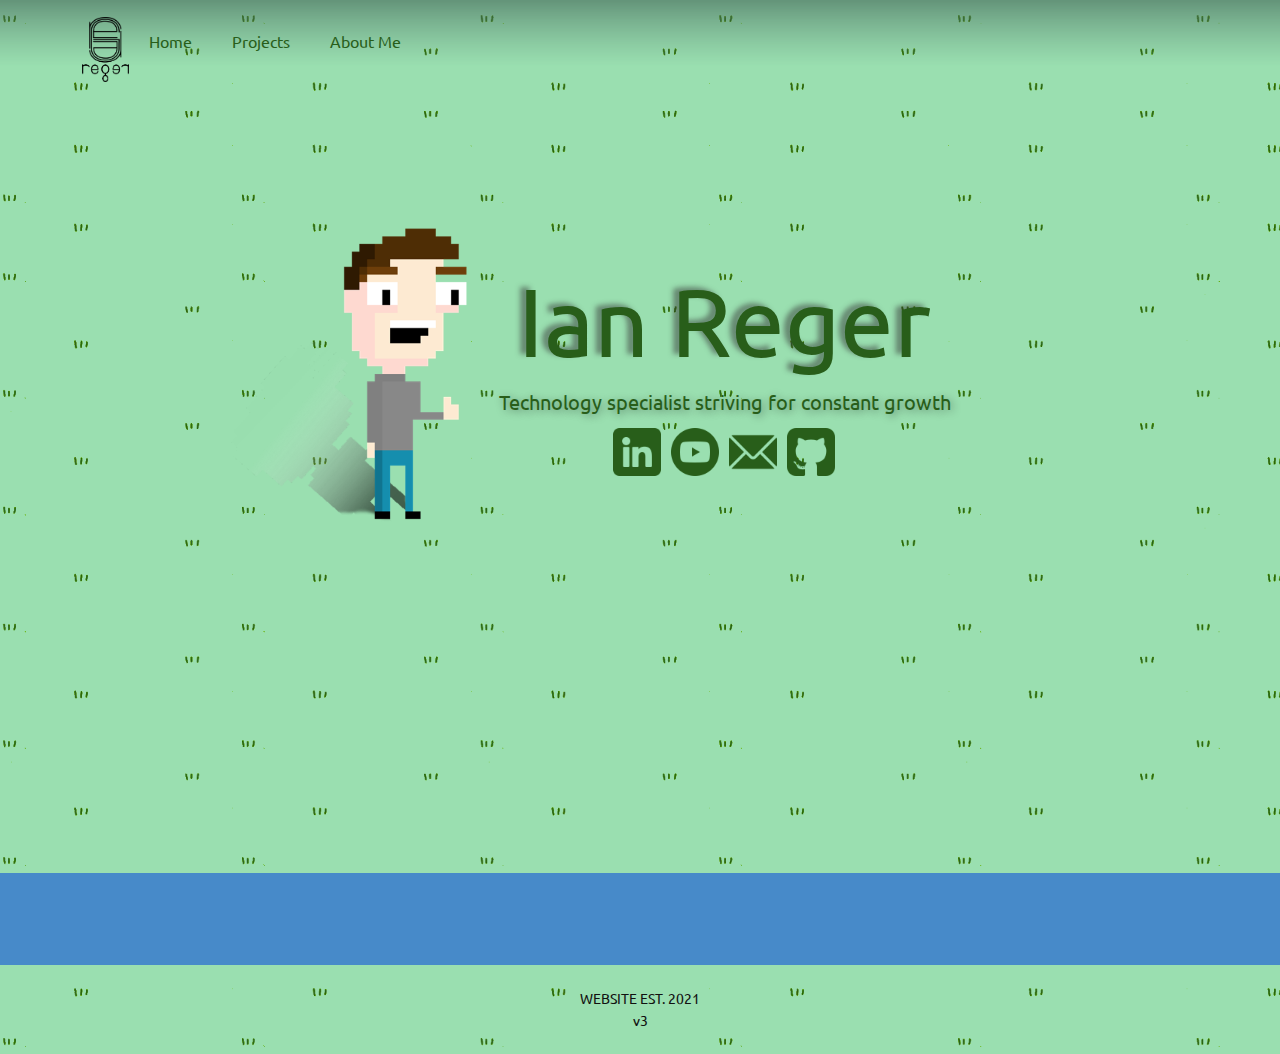
<file: index.html>
<!DOCTYPE html>
<html style="font-size: 16px;" lang="en-US"><head>
    <meta name="viewport" content="width=device-width, initial-scale=1.0">
    <meta charset="utf-8">
    <meta name="keywords" content="Ian R​eger">
    <meta name="description" content="Welcome to my homepage. Here you will find some general information and my socials. ">
    <title>Home</title>
    <link rel="stylesheet" href="nicepage.css" media="screen">
<link rel="stylesheet" href="Home.css" media="screen">
    <script class="u-script" type="text/javascript" src="jquery.js" defer=""></script>
    <script class="u-script" type="text/javascript" src="nicepage.js" defer=""></script>
    <meta name="generator" content="Nicepage 5.9.10, nicepage.com">
    <link id="u-theme-google-font" rel="stylesheet" href="https://fonts.googleapis.com/css?family=Roboto:100,100i,300,300i,400,400i,500,500i,700,700i,900,900i|Open+Sans:300,300i,400,400i,500,500i,600,600i,700,700i,800,800i">
    <link id="u-page-google-font" rel="stylesheet" href="https://fonts.googleapis.com/css?family=Ubuntu:300,300i,400,400i,500,500i,700,700i|Roboto:100,100i,300,300i,400,400i,500,500i,700,700i,900,900i">
    
    
    <script type="application/ld+json">{
		"@context": "http://schema.org",
		"@type": "Organization",
		"name": "Personal Site",
		"logo": "images/Reger-Logo.png"
}</script>
    <meta name="theme-color" content="#478ac9">
    <meta property="og:title" content="Home">
    <meta property="og:description" content="Welcome to my homepage. Here you will find some general information and my socials. ">
    <meta property="og:type" content="website">
  <meta data-intl-tel-input-cdn-path="intlTelInput/"></head>
  <body data-home-page="Home.html" data-home-page-title="Home" class="u-body u-overlap u-palette-1-base u-xl-mode" data-lang="en"><header class="u-clearfix u-header u-image u-header" id="sec-6ec6" data-image-width="1920" data-image-height="1440"><div class="u-clearfix u-sheet u-sheet-1">
        <a href="Home.html" class="u-image u-logo u-image-1" data-image-width="1938" data-image-height="2657">
          <img src="images/Reger-Logo.png" class="u-logo-image u-logo-image-1">
        </a>
        <nav class="u-menu u-menu-one-level u-offcanvas u-menu-1">
          <div class="menu-collapse u-custom-font u-font-ubuntu" style="font-size: 1rem; letter-spacing: 0px;">
            <a class="u-button-style u-custom-left-right-menu-spacing u-custom-padding-bottom u-custom-text-active-color u-custom-text-color u-custom-top-bottom-menu-spacing u-nav-link u-text-active-palette-1-base u-text-hover-palette-2-base" href="#">
              <svg class="u-svg-link" viewBox="0 0 24 24"><use xmlns:xlink="http://www.w3.org/1999/xlink" xlink:href="#menu-hamburger"></use></svg>
              <svg class="u-svg-content" version="1.1" id="menu-hamburger" viewBox="0 0 16 16" x="0px" y="0px" xmlns:xlink="http://www.w3.org/1999/xlink" xmlns="http://www.w3.org/2000/svg"><g><rect y="1" width="16" height="2"></rect><rect y="7" width="16" height="2"></rect><rect y="13" width="16" height="2"></rect>
</g></svg>
            </a>
          </div>
          <div class="u-custom-menu u-nav-container">
            <ul class="u-custom-font u-font-ubuntu u-nav u-unstyled u-nav-1"><li class="u-nav-item"><a class="u-button-style u-nav-link u-text-active-custom-color-1 u-text-custom-color-1 u-text-hover-custom-color-1" href="Home.html">Home</a>
</li><li class="u-nav-item"><a class="u-button-style u-nav-link u-text-active-custom-color-1 u-text-custom-color-1 u-text-hover-custom-color-1" href="Projects.html">Projects</a>
</li><li class="u-nav-item"><a class="u-button-style u-nav-link u-text-active-custom-color-1 u-text-custom-color-1 u-text-hover-custom-color-1" href="About-Me.html">About Me</a>
</li></ul>
          </div>
          <div class="u-custom-menu u-nav-container-collapse">
            <div class="u-black u-container-style u-inner-container-layout u-opacity u-opacity-95 u-sidenav">
              <div class="u-inner-container-layout u-sidenav-overflow">
                <div class="u-menu-close"></div>
                <ul class="u-align-center u-nav u-popupmenu-items u-unstyled u-nav-2"><li class="u-nav-item"><a class="u-button-style u-nav-link" href="Home.html">Home</a>
</li><li class="u-nav-item"><a class="u-button-style u-nav-link" href="Projects.html">Projects</a>
</li><li class="u-nav-item"><a class="u-button-style u-nav-link" href="About-Me.html">About Me</a>
</li></ul>
              </div>
            </div>
            <div class="u-black u-menu-overlay u-opacity u-opacity-70"></div>
          </div>
        </nav>
      </div></header>
    <section class="skrollable u-clearfix u-image u-parallax u-section-1" id="sec-10e9" data-image-width="1920" data-image-height="1440">
      <div class="u-clearfix u-sheet u-sheet-1">
        <div class="u-align-center u-clearfix u-group-elements u-hidden-md u-hidden-sm u-hidden-xs u-group-elements-1">
          <h1 class="u-align-center u-custom-font u-font-ubuntu u-text u-text-custom-color-1 u-title u-text-1" data-animation-name="customAnimationIn" data-animation-duration="1000">Ian R​eger</h1>
          <p class="u-custom-font u-font-ubuntu u-text u-text-custom-color-1 u-text-2">Technology specialist striving for constant growth</p>
          <img class="u-image u-image-1" src="images/mewshadow.png" data-image-width="1000" data-image-height="1000">
          <div class="u-align-center u-hover-feature u-radius-10 u-social-icons u-spacing-10 u-social-icons-1">
            <a class="u-social-url" title="LinkedIn" target="_blank" href="https://www.linkedin.com/in/ian-reger/"><span class="u-file-icon u-icon u-social-facebook u-social-icon u-text-custom-color-1 u-icon-1"><img src="images/3536569-7cc16d2c.png" alt=""></span>
            </a>
            <a class="u-social-url" title="Youtube" target="_blank" href="https://www.youtube.com/channel/UCc5fswC3CdFXMFDFkpLEngA"><span class="u-file-icon u-icon u-social-icon u-social-twitter u-text-custom-color-1 u-icon-2"><img src="images/1384012-3e896e52.png" alt=""></span>
            </a>
            <a class="u-social-url" target="_blank" data-type="Instagram" title="Contact from ianreger.com" href="mailto:contact@ianreger.com?subject=Contact%20from%20ianreger.com"><span class="u-file-icon u-icon u-social-icon u-social-instagram u-text-custom-color-1 u-icon-3"><img src="images/542689-51788b53.png" alt=""></span>
            </a>
            <a class="u-social-url" target="_blank" data-type="GitHub" title="GitHub" href="https://github.com/ianreger/"><span class="u-file-icon u-icon u-social-icon u-social-pinterest u-text-custom-color-1 u-icon-4"><img src="images/25657-032287f9.png" alt=""></span>
            </a>
          </div>
        </div>
        <div class="u-align-center u-clearfix u-group-elements u-hidden-md u-hidden-sm u-hidden-xs u-group-elements-2">
          <img class="u-expanded u-image" src="images/mewshadow.png" data-image-width="1000" data-image-height="1000">
          <h1 class="u-align-center u-custom-font u-text u-text-custom-color-1 u-title u-text-3" data-animation-name="customAnimationIn" data-animation-duration="1000">Ian R​eger</h1>
          <p class="u-text u-text-custom-color-1 u-text-4">Technology specialist striving for constant growth</p>
          <div class="u-align-center u-social-icons u-spacing-10 u-social-icons-2">
            <a class="u-social-url" title="LinkedIn" target="_blank" href="https://www.linkedin.com/in/ian-reger/"><span class="u-file-icon u-icon u-social-facebook u-social-icon u-icon-5"><img src="images/3536505.png" alt=""></span>
            </a>
            <a class="u-social-url" title="Youtube" target="_blank" href="https://www.youtube.com/channel/UCc5fswC3CdFXMFDFkpLEngA"><span class="u-file-icon u-icon u-social-icon u-social-twitter u-icon-6"><img src="images/3670147.png" alt=""></span>
            </a>
            <a class="u-social-url" target="_blank" data-type="Email" title="Contact from ianreger.com" href="mailto:contact@ianreger.com?subject=Contact%20from%20ianreger.com"><span class="u-file-icon u-icon u-social-icon u-social-instagram u-icon-7"><img src="images/542689.png" alt=""></span>
            </a>
            <a class="u-social-url" target="_blank" data-type="GitHub" title="GitHub" href="https://github.com/ianreger/"><span class="u-file-icon u-icon u-social-icon u-social-pinterest u-icon-8"><img src="images/25657.png" alt=""></span>
            </a>
          </div>
        </div>
        <div class="u-align-center u-clearfix u-group-elements u-hidden-lg u-hidden-xl u-hover-feature u-group-elements-3">
          <h1 class="u-align-center u-custom-font u-font-ubuntu u-text u-text-custom-color-1 u-title u-text-5" data-animation-name="customAnimationIn" data-animation-duration="1000">Ian R​eger</h1>
          <p class="u-custom-font u-font-ubuntu u-text u-text-custom-color-1 u-text-6">Technology specialist striving for constant growth</p>
          <img class="u-image u-image-3" src="images/mewshadow.png" data-image-width="1000" data-image-height="1000">
          <div class="u-align-center u-social-icons u-spacing-10 u-social-icons-3">
            <a class="u-social-url" title="LinkedIn" target="_blank" href="https://www.linkedin.com/in/ian-reger/"><span class="u-file-icon u-icon u-social-facebook u-social-icon u-text-custom-color-1 u-icon-9"><img src="images/3536569-7cc16d2c.png" alt=""></span>
            </a>
            <a class="u-social-url" title="Youtube" target="_blank" href="https://www.youtube.com/channel/UCc5fswC3CdFXMFDFkpLEngA"><span class="u-file-icon u-icon u-social-icon u-social-twitter u-text-custom-color-1 u-icon-10"><img src="images/1384012-3e896e52.png" alt=""></span>
            </a>
            <a class="u-social-url" target="_blank" data-type="Instagram" title="Contact from ianreger.com" href="mailto:contact@ianreger.com?subject=Contact%20from%20ianreger.com"><span class="u-file-icon u-icon u-social-icon u-social-instagram u-text-custom-color-1 u-icon-11"><img src="images/542689-51788b53.png" alt=""></span>
            </a>
            <a class="u-social-url" target="_blank" data-type="GitHub" title="GitHub" href="https://github.com/ianreger/"><span class="u-file-icon u-icon u-social-icon u-social-pinterest u-text-custom-color-1 u-icon-12"><img src="images/25657-032287f9.png" alt=""></span>
            </a>
          </div>
        </div>
      </div>
      
      
    </section>
    
    
    <footer class="u-align-center u-clearfix u-footer u-image u-footer" id="sec-db73" data-image-width="1920" data-image-height="1440"><div class="u-clearfix u-sheet u-sheet-1">
        <p class="u-custom-font u-font-ubuntu u-small-text u-text u-text-variant u-text-1">WEBSITE EST. 2021<br>v3
        </p>
      </div></footer>
  
</body></html>
</file>
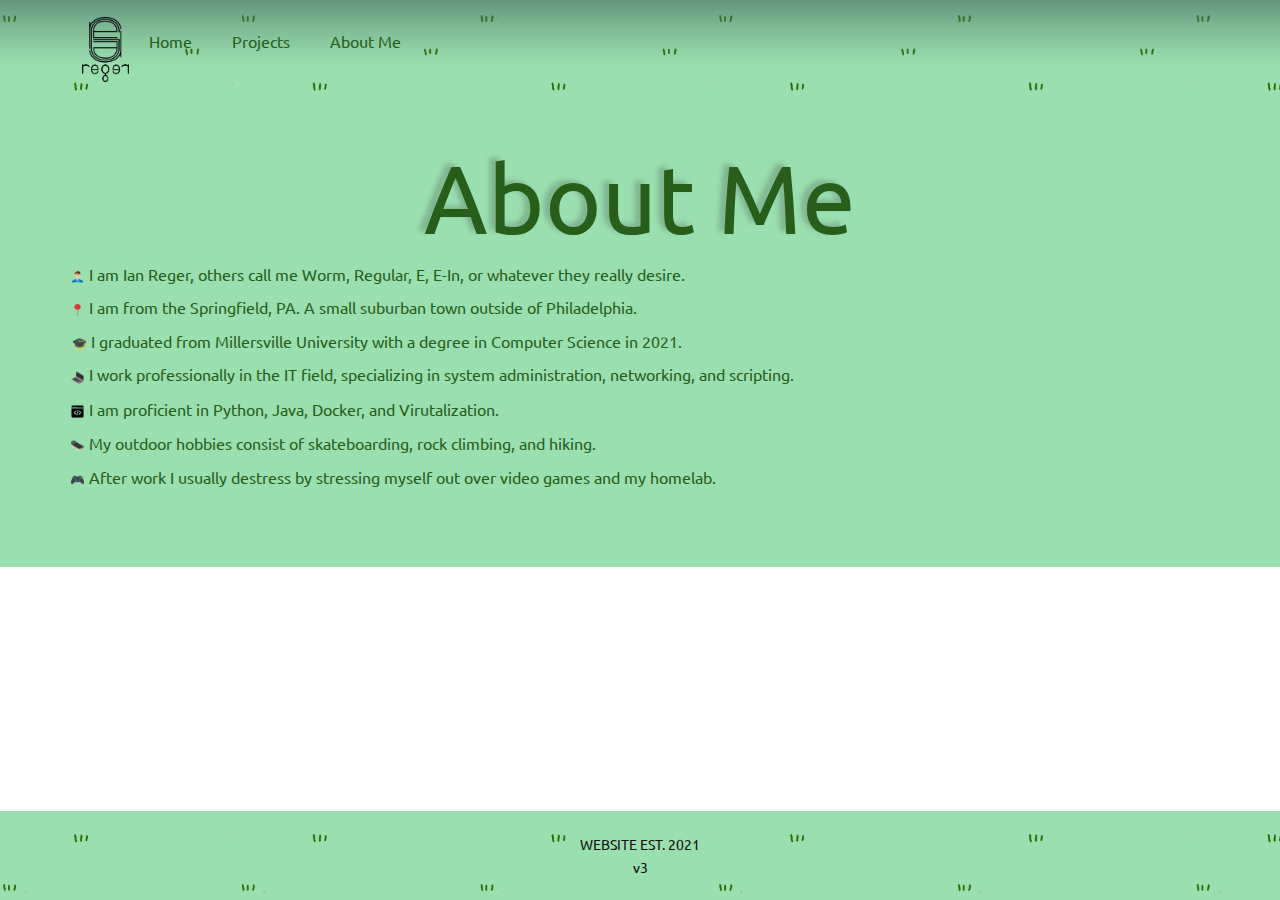
<file: About-Me.html>
<!DOCTYPE html>
<html style="font-size: 16px;" lang="en-US"><head>
    <meta name="viewport" content="width=device-width, initial-scale=1.0">
    <meta charset="utf-8">
    <meta name="keywords" content="Ian Reger
IT Manager
Projects">
    <meta name="description" content="This is the homepage of Ian Reger. ">
    <title>About Me</title>
    <link rel="stylesheet" href="nicepage.css" media="screen">
<link rel="stylesheet" href="About-Me.css" media="screen">
    <script class="u-script" type="text/javascript" src="jquery.js" defer=""></script>
    <script class="u-script" type="text/javascript" src="nicepage.js" defer=""></script>
    <meta name="generator" content="Nicepage 5.9.10, nicepage.com">
    <link id="u-theme-google-font" rel="stylesheet" href="https://fonts.googleapis.com/css?family=Roboto:100,100i,300,300i,400,400i,500,500i,700,700i,900,900i|Open+Sans:300,300i,400,400i,500,500i,600,600i,700,700i,800,800i">
    <link id="u-page-google-font" rel="stylesheet" href="https://fonts.googleapis.com/css?family=Ubuntu:300,300i,400,400i,500,500i,700,700i">
    
    
    
    <script type="application/ld+json">{
		"@context": "http://schema.org",
		"@type": "Organization",
		"name": "Personal Site",
		"logo": "images/Reger-Logo.png"
}</script>
    <meta name="theme-color" content="#478ac9">
    <meta property="og:title" content="About Me">
    <meta property="og:description" content="This is the homepage of Ian Reger. ">
    <meta property="og:type" content="website">
  <meta data-intl-tel-input-cdn-path="intlTelInput/"></head>
  <body class="u-body u-overlap u-stick-footer u-xl-mode" data-lang="en"><header class="u-clearfix u-header u-image u-header" id="sec-6ec6" data-image-width="1920" data-image-height="1440"><div class="u-clearfix u-sheet u-sheet-1">
        <a href="Home.html" class="u-image u-logo u-image-1" data-image-width="1938" data-image-height="2657">
          <img src="images/Reger-Logo.png" class="u-logo-image u-logo-image-1">
        </a>
        <nav class="u-menu u-menu-one-level u-offcanvas u-menu-1">
          <div class="menu-collapse u-custom-font u-font-ubuntu" style="font-size: 1rem; letter-spacing: 0px;">
            <a class="u-button-style u-custom-left-right-menu-spacing u-custom-padding-bottom u-custom-text-active-color u-custom-text-color u-custom-top-bottom-menu-spacing u-nav-link u-text-active-palette-1-base u-text-hover-palette-2-base" href="#">
              <svg class="u-svg-link" viewBox="0 0 24 24"><use xmlns:xlink="http://www.w3.org/1999/xlink" xlink:href="#menu-hamburger"></use></svg>
              <svg class="u-svg-content" version="1.1" id="menu-hamburger" viewBox="0 0 16 16" x="0px" y="0px" xmlns:xlink="http://www.w3.org/1999/xlink" xmlns="http://www.w3.org/2000/svg"><g><rect y="1" width="16" height="2"></rect><rect y="7" width="16" height="2"></rect><rect y="13" width="16" height="2"></rect>
</g></svg>
            </a>
          </div>
          <div class="u-custom-menu u-nav-container">
            <ul class="u-custom-font u-font-ubuntu u-nav u-unstyled u-nav-1"><li class="u-nav-item"><a class="u-button-style u-nav-link u-text-active-custom-color-1 u-text-custom-color-1 u-text-hover-custom-color-1" href="Home.html">Home</a>
</li><li class="u-nav-item"><a class="u-button-style u-nav-link u-text-active-custom-color-1 u-text-custom-color-1 u-text-hover-custom-color-1" href="Projects.html">Projects</a>
</li><li class="u-nav-item"><a class="u-button-style u-nav-link u-text-active-custom-color-1 u-text-custom-color-1 u-text-hover-custom-color-1" href="About-Me.html">About Me</a>
</li></ul>
          </div>
          <div class="u-custom-menu u-nav-container-collapse">
            <div class="u-black u-container-style u-inner-container-layout u-opacity u-opacity-95 u-sidenav">
              <div class="u-inner-container-layout u-sidenav-overflow">
                <div class="u-menu-close"></div>
                <ul class="u-align-center u-nav u-popupmenu-items u-unstyled u-nav-2"><li class="u-nav-item"><a class="u-button-style u-nav-link" href="Home.html">Home</a>
</li><li class="u-nav-item"><a class="u-button-style u-nav-link" href="Projects.html">Projects</a>
</li><li class="u-nav-item"><a class="u-button-style u-nav-link" href="About-Me.html">About Me</a>
</li></ul>
              </div>
            </div>
            <div class="u-black u-menu-overlay u-opacity u-opacity-70"></div>
          </div>
        </nav>
      </div></header>
    <section class="skrollable u-clearfix u-image u-parallax u-section-1" id="sec-fb82" data-image-width="1920" data-image-height="1440">
      <div class="u-clearfix u-sheet u-sheet-1"></div>
    </section>
    <section class="u-clearfix u-custom-color-2 u-section-2" id="sec-29fa">
      <div class="u-clearfix u-sheet u-sheet-1">
        <h1 class="u-align-center u-custom-font u-font-ubuntu u-text u-text-custom-color-1 u-title u-text-1" data-animation-name="customAnimationIn" data-animation-duration="1000">About Me</h1>
        <div class="u-align-center u-clearfix u-group-elements u-group-elements-1">
          <ul class="u-align-left u-custom-font u-custom-list u-file-icon u-font-ubuntu u-text u-text-custom-color-1 u-text-2">
            <li>
              <div class="u-list-icon">
                <img src="images/3048122.png" alt="">
              </div>I am Ian Reger, others call me Worm, Regular, E, E-In, or whatever they really desire.&nbsp;
            </li>
          </ul>
          <ul class="u-align-left u-custom-font u-custom-list u-file-icon u-font-ubuntu u-text u-text-custom-color-1 u-text-3">
            <li>
              <div class="u-list-icon">
                <img src="images/149059.png" alt="">
              </div>I am from the Springfield, PA. A small suburban town outside of Philadelphia.
            </li>
          </ul>
          <ul class="u-align-left u-custom-font u-custom-list u-file-icon u-font-ubuntu u-text u-text-custom-color-1 u-text-4">
            <li>
              <div class="u-list-icon">
                <img src="images/732475.png" alt="">
              </div>I graduated from Millersville University with a degree in Computer Science in 2021.
            </li>
          </ul>
          <ul class="u-align-left u-custom-font u-custom-list u-file-icon u-font-ubuntu u-text u-text-custom-color-1 u-text-5">
            <li>
              <div class="u-list-icon">
                <img src="images/413837.png" alt="">
              </div>I work professionally in the IT field, specializing in system administration, networking, and scripting.
            </li>
          </ul>
          <ul class="u-align-left u-custom-font u-custom-list u-file-icon u-font-ubuntu u-text u-text-custom-color-1 u-text-6">
            <li>
              <div class="u-list-icon">
                <img src="images/4303329.png" alt="">
              </div>I am proficient in Python, Java, Docker, and Virutalization.
            </li>
          </ul>
          <ul class="u-align-left u-custom-font u-custom-list u-file-icon u-font-ubuntu u-text u-text-custom-color-1 u-text-7">
            <li>
              <div class="u-list-icon">
                <img src="images/1048312.png" alt="">
              </div>My outdoor hobbies consist of skateboarding, rock climbing, and hiking.
            </li>
          </ul>
          <ul class="u-align-left u-custom-font u-custom-list u-file-icon u-font-ubuntu u-text u-text-custom-color-1 u-text-8">
            <li>
              <div class="u-list-icon">
                <img src="images/141073.png" alt="">
              </div>After work I usually destress by stressing myself out over video games and my homelab.
            </li>
          </ul>
        </div>
      </div>
    </section>
    
    
    <footer class="u-align-center u-clearfix u-footer u-image u-footer" id="sec-db73" data-image-width="1920" data-image-height="1440"><div class="u-clearfix u-sheet u-sheet-1">
        <p class="u-custom-font u-font-ubuntu u-small-text u-text u-text-variant u-text-1">WEBSITE EST. 2021<br>v3
        </p>
      </div></footer>
  
</body></html>
</file>
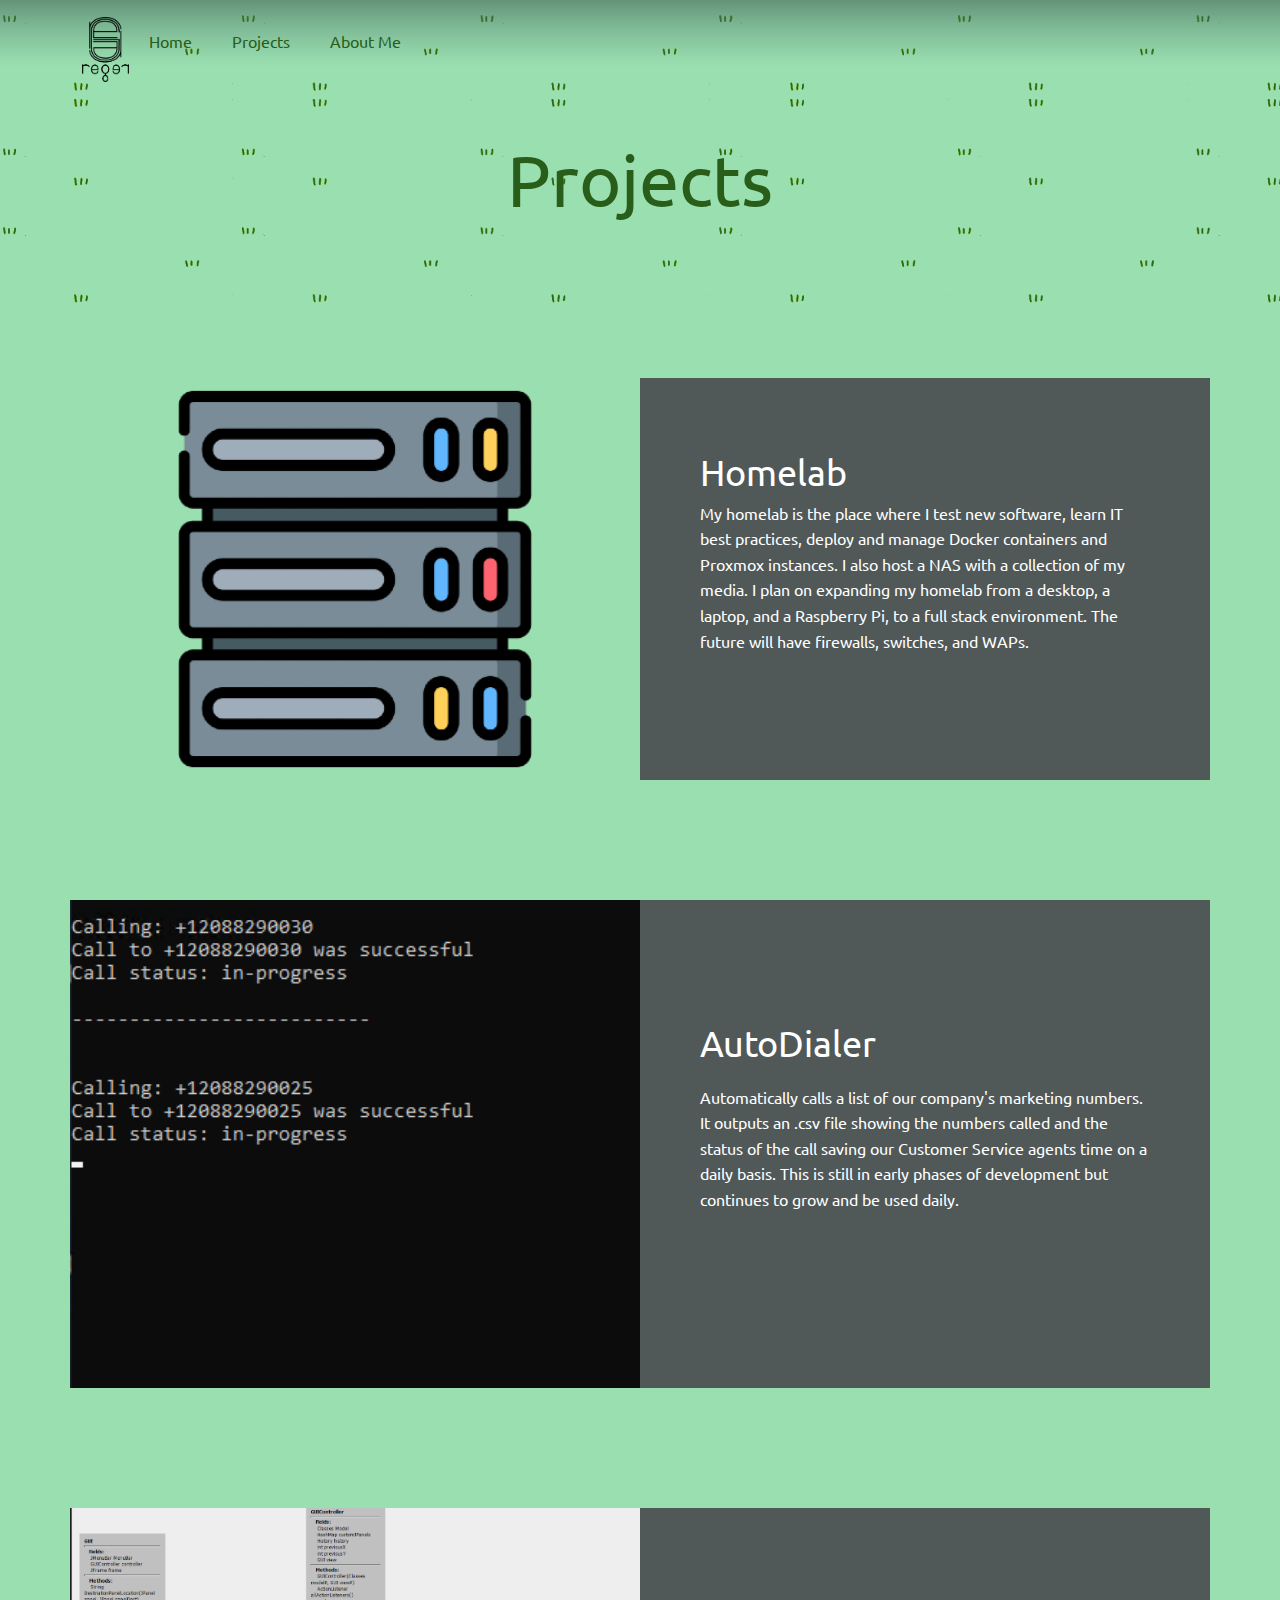
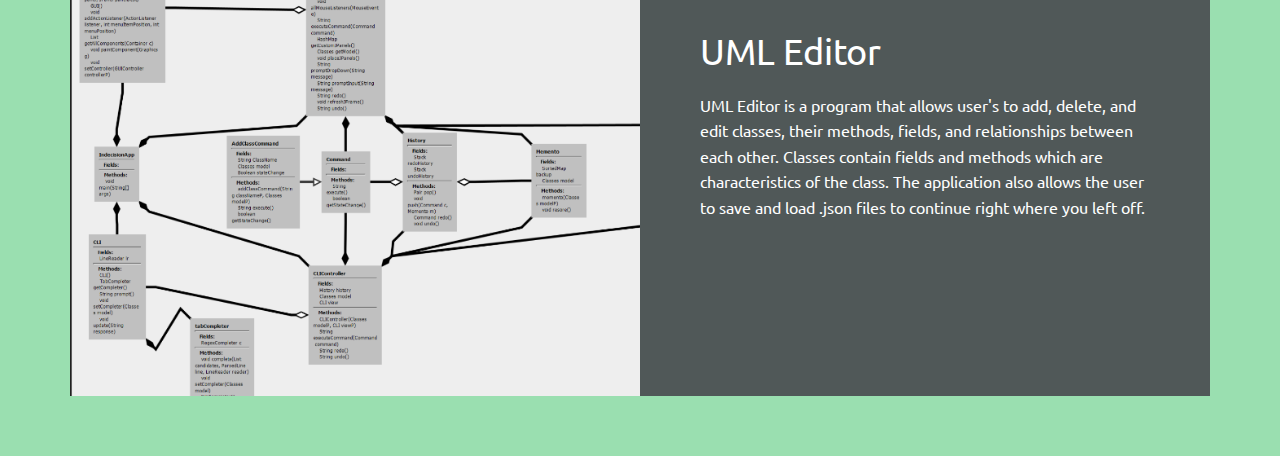
<file: Projects.html>
<!DOCTYPE html>
<html style="font-size: 16px;" lang="en-US"><head>
    <meta name="viewport" content="width=device-width, initial-scale=1.0">
    <meta charset="utf-8">
    <meta name="keywords" content="Ian R​eger">
    <meta name="description" content="Welcome to my homepage. Here you will find some general information and my socials. ">
    <title>Ian Reger's Home Page</title>
    <link rel="stylesheet" href="nicepage.css" media="screen">
<link rel="stylesheet" href="Projects.css" media="screen">
    <script class="u-script" type="text/javascript" src="jquery.js" defer=""></script>
    <script class="u-script" type="text/javascript" src="nicepage.js" defer=""></script>
    <meta name="generator" content="Nicepage 5.9.10, nicepage.com">
    <link id="u-theme-google-font" rel="stylesheet" href="https://fonts.googleapis.com/css?family=Roboto:100,100i,300,300i,400,400i,500,500i,700,700i,900,900i|Open+Sans:300,300i,400,400i,500,500i,600,600i,700,700i,800,800i">
    <link id="u-page-google-font" rel="stylesheet" href="https://fonts.googleapis.com/css?family=Ubuntu:300,300i,400,400i,500,500i,700,700i">
    
    
    
    
    
    <script type="application/ld+json">{
		"@context": "http://schema.org",
		"@type": "Organization",
		"name": "Personal Site",
		"logo": "images/Reger-Logo.png"
}</script>
    <meta name="theme-color" content="#478ac9">
    <meta property="og:title" content="Ian Reger's Home Page">
    <meta property="og:description" content="Welcome to my homepage. Here you will find some general information and my socials. ">
    <meta property="og:type" content="website">
  <meta data-intl-tel-input-cdn-path="intlTelInput/"></head>
  <body class="u-body u-overlap u-xl-mode" data-lang="en"><header class="u-clearfix u-header u-image u-header" id="sec-6ec6" data-image-width="1920" data-image-height="1440"><div class="u-clearfix u-sheet u-sheet-1">
        <a href="Home.html" class="u-image u-logo u-image-1" data-image-width="1938" data-image-height="2657">
          <img src="images/Reger-Logo.png" class="u-logo-image u-logo-image-1">
        </a>
        <nav class="u-menu u-menu-one-level u-offcanvas u-menu-1">
          <div class="menu-collapse u-custom-font u-font-ubuntu" style="font-size: 1rem; letter-spacing: 0px;">
            <a class="u-button-style u-custom-left-right-menu-spacing u-custom-padding-bottom u-custom-text-active-color u-custom-text-color u-custom-top-bottom-menu-spacing u-nav-link u-text-active-palette-1-base u-text-hover-palette-2-base" href="#">
              <svg class="u-svg-link" viewBox="0 0 24 24"><use xmlns:xlink="http://www.w3.org/1999/xlink" xlink:href="#menu-hamburger"></use></svg>
              <svg class="u-svg-content" version="1.1" id="menu-hamburger" viewBox="0 0 16 16" x="0px" y="0px" xmlns:xlink="http://www.w3.org/1999/xlink" xmlns="http://www.w3.org/2000/svg"><g><rect y="1" width="16" height="2"></rect><rect y="7" width="16" height="2"></rect><rect y="13" width="16" height="2"></rect>
</g></svg>
            </a>
          </div>
          <div class="u-custom-menu u-nav-container">
            <ul class="u-custom-font u-font-ubuntu u-nav u-unstyled u-nav-1"><li class="u-nav-item"><a class="u-button-style u-nav-link u-text-active-custom-color-1 u-text-custom-color-1 u-text-hover-custom-color-1" href="Home.html">Home</a>
</li><li class="u-nav-item"><a class="u-button-style u-nav-link u-text-active-custom-color-1 u-text-custom-color-1 u-text-hover-custom-color-1" href="Projects.html">Projects</a>
</li><li class="u-nav-item"><a class="u-button-style u-nav-link u-text-active-custom-color-1 u-text-custom-color-1 u-text-hover-custom-color-1" href="About-Me.html">About Me</a>
</li></ul>
          </div>
          <div class="u-custom-menu u-nav-container-collapse">
            <div class="u-black u-container-style u-inner-container-layout u-opacity u-opacity-95 u-sidenav">
              <div class="u-inner-container-layout u-sidenav-overflow">
                <div class="u-menu-close"></div>
                <ul class="u-align-center u-nav u-popupmenu-items u-unstyled u-nav-2"><li class="u-nav-item"><a class="u-button-style u-nav-link" href="Home.html">Home</a>
</li><li class="u-nav-item"><a class="u-button-style u-nav-link" href="Projects.html">Projects</a>
</li><li class="u-nav-item"><a class="u-button-style u-nav-link" href="About-Me.html">About Me</a>
</li></ul>
              </div>
            </div>
            <div class="u-black u-menu-overlay u-opacity u-opacity-70"></div>
          </div>
        </nav>
      </div></header>
    <section class="skrollable u-align-center-lg u-align-center-md u-align-center-sm u-align-center-xs u-align-left-xl u-clearfix u-image u-parallax u-section-1" src="" id="sec-4d81" data-image-width="1920" data-image-height="1440">
      <div class="u-clearfix u-sheet u-sheet-1">
        <h1 class="u-custom-font u-font-ubuntu u-text u-text-custom-color-1 u-text-default u-title u-text-1" data-animation-name="customAnimationIn" data-animation-duration="1000">Projects</h1>
      </div>
    </section>
    <section class="u-align-center u-clearfix u-custom-color-2 u-section-2" id="carousel_a57f">
      <div class="u-clearfix u-sheet u-valign-middle u-sheet-1">
        <div class="u-clearfix u-expanded-width u-gutter-0 u-layout-wrap u-layout-wrap-1">
          <div class="u-layout" style="">
            <div class="u-layout-row" style="">
              <div class="u-align-left u-container-style u-image u-layout-cell u-left-cell u-size-30 u-size-xs-60 u-image-1" src="" data-image-width="512" data-image-height="512">
                <div class="u-container-layout u-valign-middle u-container-layout-1" src=""></div>
              </div>
              <div class="u-align-left u-container-style u-custom-color-3 u-layout-cell u-right-cell u-size-30 u-size-xs-60 u-layout-cell-2">
                <div class="u-container-layout u-container-layout-2">
                  <h2 class="u-custom-font u-font-ubuntu u-text u-text-default u-text-1">Homelab<br>
                  </h2>
                  <p class="u-custom-font u-font-ubuntu u-text u-text-2">My homelab is the place where I test new software, learn IT best practices, deploy and manage Docker containers and Proxmox instances. I also host a NAS with a collection of my media. I plan on expanding my homelab from a desktop, a laptop, and a Raspberry Pi, to a full stack environment. The future will have firewalls, switches, and WAPs.&nbsp;<br>
                  </p>
                </div>
              </div>
            </div>
          </div>
        </div>
      </div>
    </section>
    <section class="u-align-center u-clearfix u-custom-color-2 u-section-3" id="sec-4017">
      <div class="u-clearfix u-sheet u-valign-middle u-sheet-1">
        <div class="u-clearfix u-expanded-width u-gutter-0 u-layout-wrap u-layout-wrap-1">
          <div class="u-layout" style="">
            <div class="u-layout-row" style="">
              <div class="u-align-left u-container-style u-image u-layout-cell u-left-cell u-size-30 u-size-xs-60 u-image-1" src="" data-image-width="617" data-image-height="441">
                <div class="u-container-layout u-valign-middle u-container-layout-1" src=""></div>
              </div>
              <div class="u-align-left u-container-style u-custom-color-3 u-layout-cell u-right-cell u-size-30 u-size-xs-60 u-layout-cell-2">
                <div class="u-container-layout u-container-layout-2">
                  <h2 class="u-custom-font u-font-ubuntu u-text u-text-default u-text-1">AutoDialer</h2>
                  <p class="u-custom-font u-font-ubuntu u-text u-text-2"> Automatically calls a list of our company's marketing numbers. It outputs an .csv file showing the numbers called and the status of the call saving our Customer Service agents time on a daily basis. This is still in early phases of development but continues to grow and be used daily.&nbsp;</p>
                </div>
              </div>
            </div>
          </div>
        </div>
      </div>
    </section>
    <section class="u-align-center u-clearfix u-custom-color-2 u-section-4" id="carousel_714e">
      <div class="u-clearfix u-sheet u-valign-middle u-sheet-1">
        <div class="u-clearfix u-expanded-width u-gutter-0 u-layout-wrap u-layout-wrap-1">
          <div class="u-layout" style="">
            <div class="u-layout-row" style="">
              <div class="u-align-left u-container-style u-image u-layout-cell u-left-cell u-size-30 u-size-xs-60 u-image-1" src="" data-image-width="1043" data-image-height="629">
                <div class="u-container-layout u-valign-middle u-container-layout-1" src=""></div>
              </div>
              <div class="u-align-left u-container-style u-custom-color-3 u-layout-cell u-right-cell u-size-30 u-size-xs-60 u-layout-cell-2">
                <div class="u-container-layout u-container-layout-2">
                  <h2 class="u-custom-font u-font-ubuntu u-text u-text-default u-text-1">UML Editor</h2>
                  <p class="u-custom-font u-font-ubuntu u-text u-text-2"> UML Editor is a program that allows user's to add, delete, and edit classes, their methods, fields, and relationships between each other. Classes contain fields and methods which are characteristics of the class. The application also allows the user to save and load .json files to continue right where you left off.</p>
                </div>
              </div>
            </div>
          </div>
        </div>
      </div>
    </section>
  
</body></html>
</file>
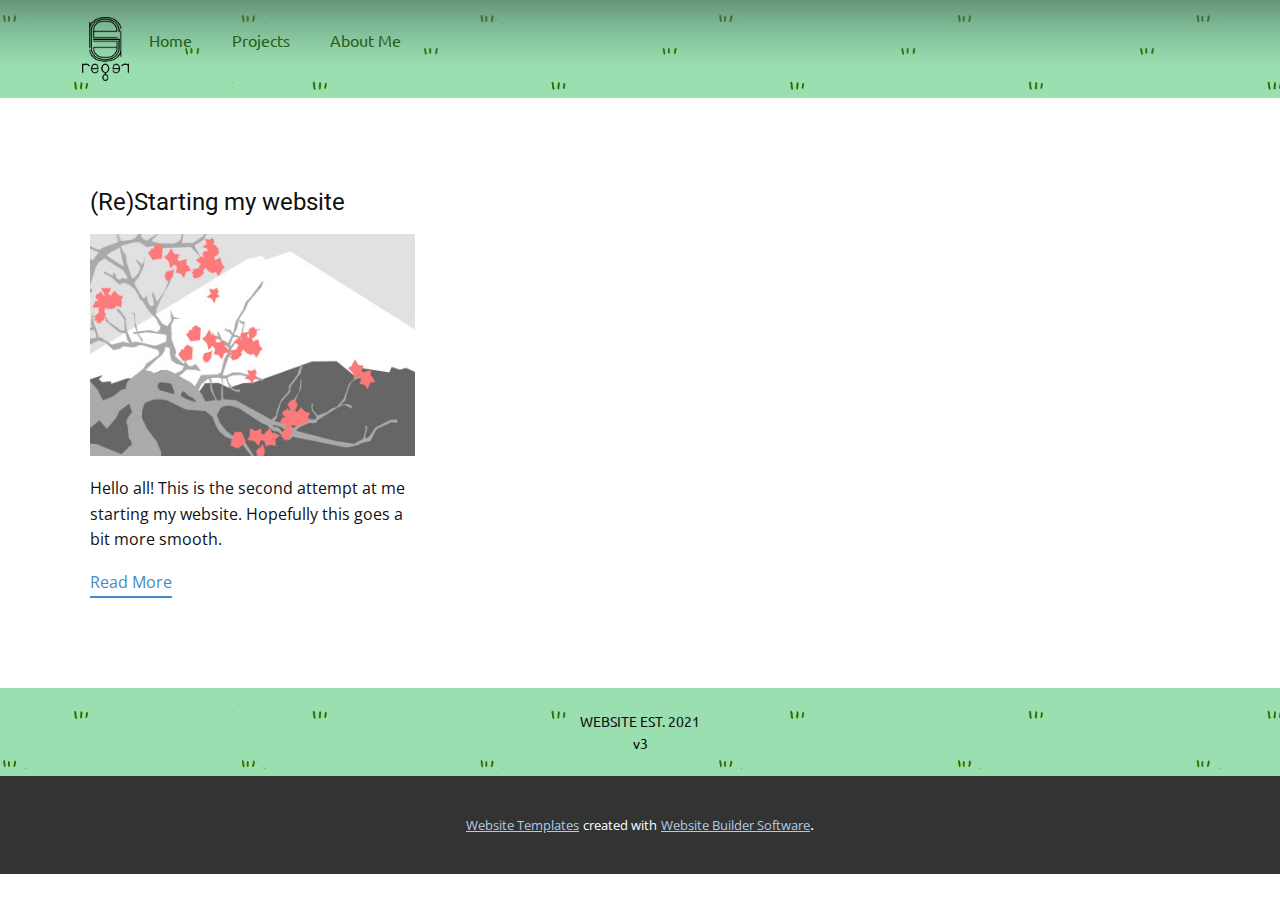
<file: blog/blog.html>
<!DOCTYPE html>
<html style="font-size: 16px;" lang="en-US"><head>
    <meta name="viewport" content="width=device-width, initial-scale=1.0">
    <meta charset="utf-8">
    <meta name="keywords" content="Ian Reger
IT Manager
Projects">
    <meta name="description" content="This is the homepage of Ian Reger. ">
    <title>Blog Template</title>
    <link rel="stylesheet" href="../nicepage.css" media="screen">
<link rel="stylesheet" href="../Blog-Template.css" media="screen">
    <script class="u-script" type="text/javascript" src="../jquery.js" defer=""></script>
    <script class="u-script" type="text/javascript" src="../nicepage.js" defer=""></script>
    <meta name="generator" content="Nicepage 5.9.10, nicepage.com">
    <link id="u-theme-google-font" rel="stylesheet" href="https://fonts.googleapis.com/css?family=Roboto:100,100i,300,300i,400,400i,500,500i,700,700i,900,900i|Open+Sans:300,300i,400,400i,500,500i,600,600i,700,700i,800,800i">
    <link id="u-page-google-font" rel="stylesheet" href="https://fonts.googleapis.com/css?family=Ubuntu:300,300i,400,400i,500,500i,700,700i">
    
    
    <script type="application/ld+json">{
		"@context": "http://schema.org",
		"@type": "Organization",
		"name": "Personal Site",
		"logo": "images/Reger-Logo.png"
}</script>
    <meta name="theme-color" content="#478ac9">
  <meta data-intl-tel-input-cdn-path="intlTelInput/"></head>
  <body class="u-body u-xl-mode" data-lang="en"><header class="u-clearfix u-header u-image u-header" id="sec-6ec6" data-image-width="1920" data-image-height="1440"><div class="u-clearfix u-sheet u-sheet-1">
        <a href="../Home.html" class="u-image u-logo u-image-1" data-image-width="1938" data-image-height="2657">
          <img src="../images/Reger-Logo.png" class="u-logo-image u-logo-image-1">
        </a>
        <nav class="u-menu u-menu-one-level u-offcanvas u-menu-1">
          <div class="menu-collapse u-custom-font u-font-ubuntu" style="font-size: 1rem; letter-spacing: 0px;">
            <a class="u-button-style u-custom-left-right-menu-spacing u-custom-padding-bottom u-custom-text-active-color u-custom-text-color u-custom-top-bottom-menu-spacing u-nav-link u-text-active-palette-1-base u-text-hover-palette-2-base" href="#">
              <svg class="u-svg-link" viewBox="0 0 24 24"><use xmlns:xlink="http://www.w3.org/1999/xlink" xlink:href="#menu-hamburger"></use></svg>
              <svg class="u-svg-content" version="1.1" id="menu-hamburger" viewBox="0 0 16 16" x="0px" y="0px" xmlns:xlink="http://www.w3.org/1999/xlink" xmlns="http://www.w3.org/2000/svg"><g><rect y="1" width="16" height="2"></rect><rect y="7" width="16" height="2"></rect><rect y="13" width="16" height="2"></rect>
</g></svg>
            </a>
          </div>
          <div class="u-custom-menu u-nav-container">
            <ul class="u-custom-font u-font-ubuntu u-nav u-unstyled u-nav-1"><li class="u-nav-item"><a class="u-button-style u-nav-link u-text-active-custom-color-1 u-text-custom-color-1 u-text-hover-custom-color-1" href="../Home.html">Home</a>
</li><li class="u-nav-item"><a class="u-button-style u-nav-link u-text-active-custom-color-1 u-text-custom-color-1 u-text-hover-custom-color-1" href="../Projects.html">Projects</a>
</li><li class="u-nav-item"><a class="u-button-style u-nav-link u-text-active-custom-color-1 u-text-custom-color-1 u-text-hover-custom-color-1" href="../About-Me.html">About Me</a>
</li></ul>
          </div>
          <div class="u-custom-menu u-nav-container-collapse">
            <div class="u-black u-container-style u-inner-container-layout u-opacity u-opacity-95 u-sidenav">
              <div class="u-inner-container-layout u-sidenav-overflow">
                <div class="u-menu-close"></div>
                <ul class="u-align-center u-nav u-popupmenu-items u-unstyled u-nav-2"><li class="u-nav-item"><a class="u-button-style u-nav-link" href="../Home.html">Home</a>
</li><li class="u-nav-item"><a class="u-button-style u-nav-link" href="../Projects.html">Projects</a>
</li><li class="u-nav-item"><a class="u-button-style u-nav-link" href="../About-Me.html">About Me</a>
</li></ul>
              </div>
            </div>
            <div class="u-black u-menu-overlay u-opacity u-opacity-70"></div>
          </div>
        </nav>
      </div></header>
    <section class="u-clearfix u-section-1" id="sec-9c47">
      <div class="u-clearfix u-sheet u-valign-middle u-sheet-1"><!--blog--><!--blog_options_json--><!--{"type":"Recent","source":"","tags":"","count":""}--><!--/blog_options_json-->
        <div class="u-blog u-expanded-width u-repeater u-repeater-1"><!--blog_post-->
          <div class="u-blog-post u-container-style u-repeater-item u-white u-repeater-item-1">
            <div class="u-container-layout u-similar-container u-valign-top u-container-layout-1"><!--blog_post_header-->
              <h4 class="u-blog-control u-text u-text-1">
                <a class="u-post-header-link" href="../blog/restarting-my-website.html">(Re)Starting my website</a>
              </h4><!--/blog_post_header--><!--blog_post_image-->
              <a class="u-post-header-link" href="../blog/restarting-my-website.html"><img alt="" class="u-blog-control u-expanded-width u-image u-image-default u-image-1" src="../images/0fd3416c.jpeg"></a><!--/blog_post_image--><!--blog_post_content-->
              <div class="u-blog-control u-post-content u-text u-text-2 fr-view">Hello all! This is the second attempt at me starting my website. Hopefully this goes a bit more smooth.&nbsp;</div><!--/blog_post_content--><!--blog_post_readmore-->
              <a href="../blog/restarting-my-website.html" class="u-blog-control u-border-2 u-border-palette-1-base u-btn u-btn-rectangle u-button-style u-none u-btn-1"><!--blog_post_readmore_content--><!--options_json--><!--{"content":"","defaultValue":"Read More"}--><!--/options_json-->Read More<!--/blog_post_readmore_content--></a><!--/blog_post_readmore-->
            </div>
          </div><!--/blog_post-->
        </div><!--/blog-->
      </div>
    </section>
    
    
    <footer class="u-align-center u-clearfix u-footer u-image u-footer" id="sec-db73" data-image-width="1920" data-image-height="1440"><div class="u-clearfix u-sheet u-sheet-1">
        <p class="u-custom-font u-font-ubuntu u-small-text u-text u-text-variant u-text-1">WEBSITE EST. 2021<br>v3
        </p>
      </div></footer>
    <section class="u-backlink u-clearfix u-grey-80">
      <a class="u-link" href="https://nicepage.com/website-templates" target="_blank">
        <span>Website Templates</span>
      </a>
      <p class="u-text">
        <span>created with</span>
      </p>
      <a class="u-link" href="" target="_blank">
        <span>Website Builder Software</span>
      </a>. 
    </section>
  
</body></html>
</file>
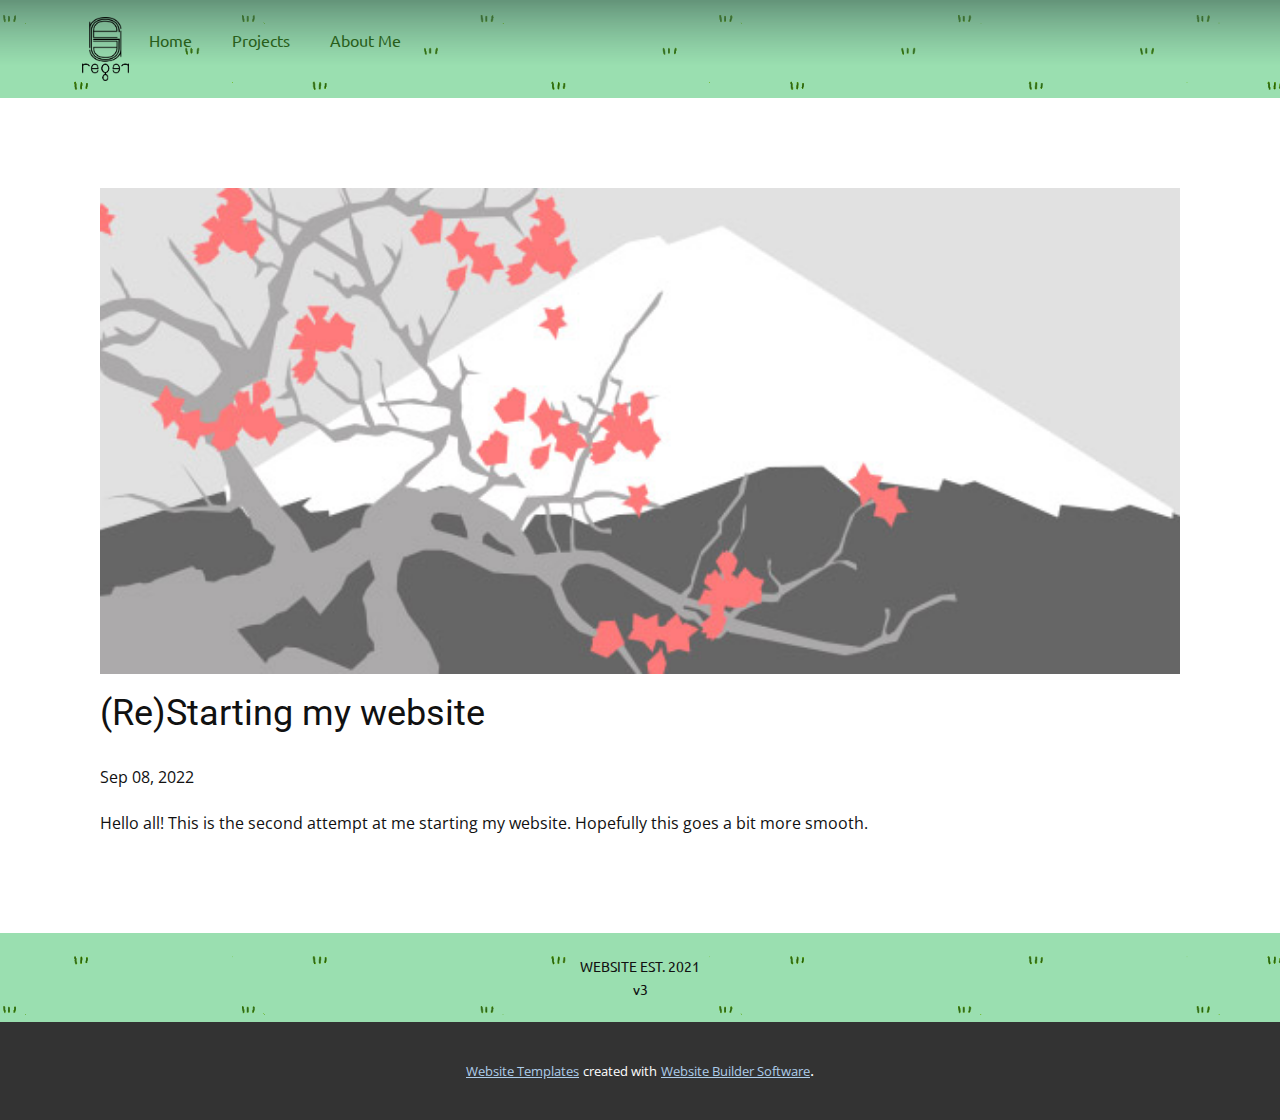
<file: blog/restarting-my-website.html>
<!DOCTYPE html>
<html style="font-size: 16px;" lang="en-US"><head>
    <meta name="viewport" content="width=device-width, initial-scale=1.0">
    <meta charset="utf-8">
    <meta name="keywords" content="Post 1 Headline">
    <meta name="description" content="This is the homepage of Ian Reger. ">
    <title>(Re)Starting my website</title>
    <link rel="stylesheet" href="../nicepage.css" media="screen">
<link rel="stylesheet" href="../Post-Template.css" media="screen">
    <script class="u-script" type="text/javascript" src="../jquery.js" defer=""></script>
    <script class="u-script" type="text/javascript" src="../nicepage.js" defer=""></script>
    <meta name="generator" content="Nicepage 5.9.10, nicepage.com">
    <link id="u-theme-google-font" rel="stylesheet" href="https://fonts.googleapis.com/css?family=Roboto:100,100i,300,300i,400,400i,500,500i,700,700i,900,900i|Open+Sans:300,300i,400,400i,500,500i,600,600i,700,700i,800,800i">
    <link id="u-page-google-font" rel="stylesheet" href="https://fonts.googleapis.com/css?family=Ubuntu:300,300i,400,400i,500,500i,700,700i">
    
    
    <script type="application/ld+json">{
		"@context": "http://schema.org",
		"@type": "Organization",
		"name": "Personal Site",
		"logo": "images/Reger-Logo.png"
}</script>
    <meta name="theme-color" content="#478ac9">
  <meta data-intl-tel-input-cdn-path="intlTelInput/"></head>
  <body class="u-body u-xl-mode" data-lang="en"><header class="u-clearfix u-header u-image u-header" id="sec-6ec6" data-image-width="1920" data-image-height="1440"><div class="u-clearfix u-sheet u-sheet-1">
        <a href="../Home.html" class="u-image u-logo u-image-1" data-image-width="1938" data-image-height="2657">
          <img src="../images/Reger-Logo.png" class="u-logo-image u-logo-image-1">
        </a>
        <nav class="u-menu u-menu-one-level u-offcanvas u-menu-1">
          <div class="menu-collapse u-custom-font u-font-ubuntu" style="font-size: 1rem; letter-spacing: 0px;">
            <a class="u-button-style u-custom-left-right-menu-spacing u-custom-padding-bottom u-custom-text-active-color u-custom-text-color u-custom-top-bottom-menu-spacing u-nav-link u-text-active-palette-1-base u-text-hover-palette-2-base" href="#">
              <svg class="u-svg-link" viewBox="0 0 24 24"><use xmlns:xlink="http://www.w3.org/1999/xlink" xlink:href="#menu-hamburger"></use></svg>
              <svg class="u-svg-content" version="1.1" id="menu-hamburger" viewBox="0 0 16 16" x="0px" y="0px" xmlns:xlink="http://www.w3.org/1999/xlink" xmlns="http://www.w3.org/2000/svg"><g><rect y="1" width="16" height="2"></rect><rect y="7" width="16" height="2"></rect><rect y="13" width="16" height="2"></rect>
</g></svg>
            </a>
          </div>
          <div class="u-custom-menu u-nav-container">
            <ul class="u-custom-font u-font-ubuntu u-nav u-unstyled u-nav-1"><li class="u-nav-item"><a class="u-button-style u-nav-link u-text-active-custom-color-1 u-text-custom-color-1 u-text-hover-custom-color-1" href="../Home.html">Home</a>
</li><li class="u-nav-item"><a class="u-button-style u-nav-link u-text-active-custom-color-1 u-text-custom-color-1 u-text-hover-custom-color-1" href="../Projects.html">Projects</a>
</li><li class="u-nav-item"><a class="u-button-style u-nav-link u-text-active-custom-color-1 u-text-custom-color-1 u-text-hover-custom-color-1" href="../About-Me.html">About Me</a>
</li></ul>
          </div>
          <div class="u-custom-menu u-nav-container-collapse">
            <div class="u-black u-container-style u-inner-container-layout u-opacity u-opacity-95 u-sidenav">
              <div class="u-inner-container-layout u-sidenav-overflow">
                <div class="u-menu-close"></div>
                <ul class="u-align-center u-nav u-popupmenu-items u-unstyled u-nav-2"><li class="u-nav-item"><a class="u-button-style u-nav-link" href="../Home.html">Home</a>
</li><li class="u-nav-item"><a class="u-button-style u-nav-link" href="../Projects.html">Projects</a>
</li><li class="u-nav-item"><a class="u-button-style u-nav-link" href="../About-Me.html">About Me</a>
</li></ul>
              </div>
            </div>
            <div class="u-black u-menu-overlay u-opacity u-opacity-70"></div>
          </div>
        </nav>
      </div></header>
    <section class="u-align-center u-clearfix u-section-1" id="sec-c851">
      <div class="u-clearfix u-sheet u-valign-middle-md u-valign-middle-sm u-valign-middle-xs u-sheet-1"><!--post_details--><!--post_details_options_json--><!--{"source":""}--><!--/post_details_options_json--><!--blog_post-->
        <div class="u-container-style u-expanded-width u-post-details u-post-details-1">
          <div class="u-container-layout u-valign-middle u-container-layout-1"><!--blog_post_image-->
            <img alt="" class="u-blog-control u-expanded-width u-image u-image-default u-image-1" src="../images/0fd3416c.jpeg"><!--/blog_post_image--><!--blog_post_header-->
            <h2 class="u-blog-control u-text u-text-1">(Re)Starting my website</h2><!--/blog_post_header--><!--blog_post_metadata-->
            <div class="u-blog-control u-metadata u-metadata-1"><!--blog_post_metadata_date-->
              <span class="u-meta-date u-meta-icon">Sep 08, 2022</span><!--/blog_post_metadata_date--><!--blog_post_metadata_category-->
              <!--/blog_post_metadata_category--><!--blog_post_metadata_comments-->
              <!--/blog_post_metadata_comments-->
            </div><!--/blog_post_metadata--><!--blog_post_content-->
            <div class="u-align-justify u-blog-control u-post-content u-text u-text-2 fr-view"><p>Hello all! This is the second attempt at me starting my website. Hopefully this goes a bit more smooth.&nbsp;</p></div><!--/blog_post_content-->
          </div>
        </div><!--/blog_post--><!--/post_details-->
      </div>
    </section>
    
    
    <footer class="u-align-center u-clearfix u-footer u-image u-footer" id="sec-db73" data-image-width="1920" data-image-height="1440"><div class="u-clearfix u-sheet u-sheet-1">
        <p class="u-custom-font u-font-ubuntu u-small-text u-text u-text-variant u-text-1">WEBSITE EST. 2021<br>v3
        </p>
      </div></footer>
    <section class="u-backlink u-clearfix u-grey-80">
      <a class="u-link" href="https://nicepage.com/website-templates" target="_blank">
        <span>Website Templates</span>
      </a>
      <p class="u-text">
        <span>created with</span>
      </p>
      <a class="u-link" href="" target="_blank">
        <span>Website Builder Software</span>
      </a>. 
    </section>
  
</body></html>
</file>
